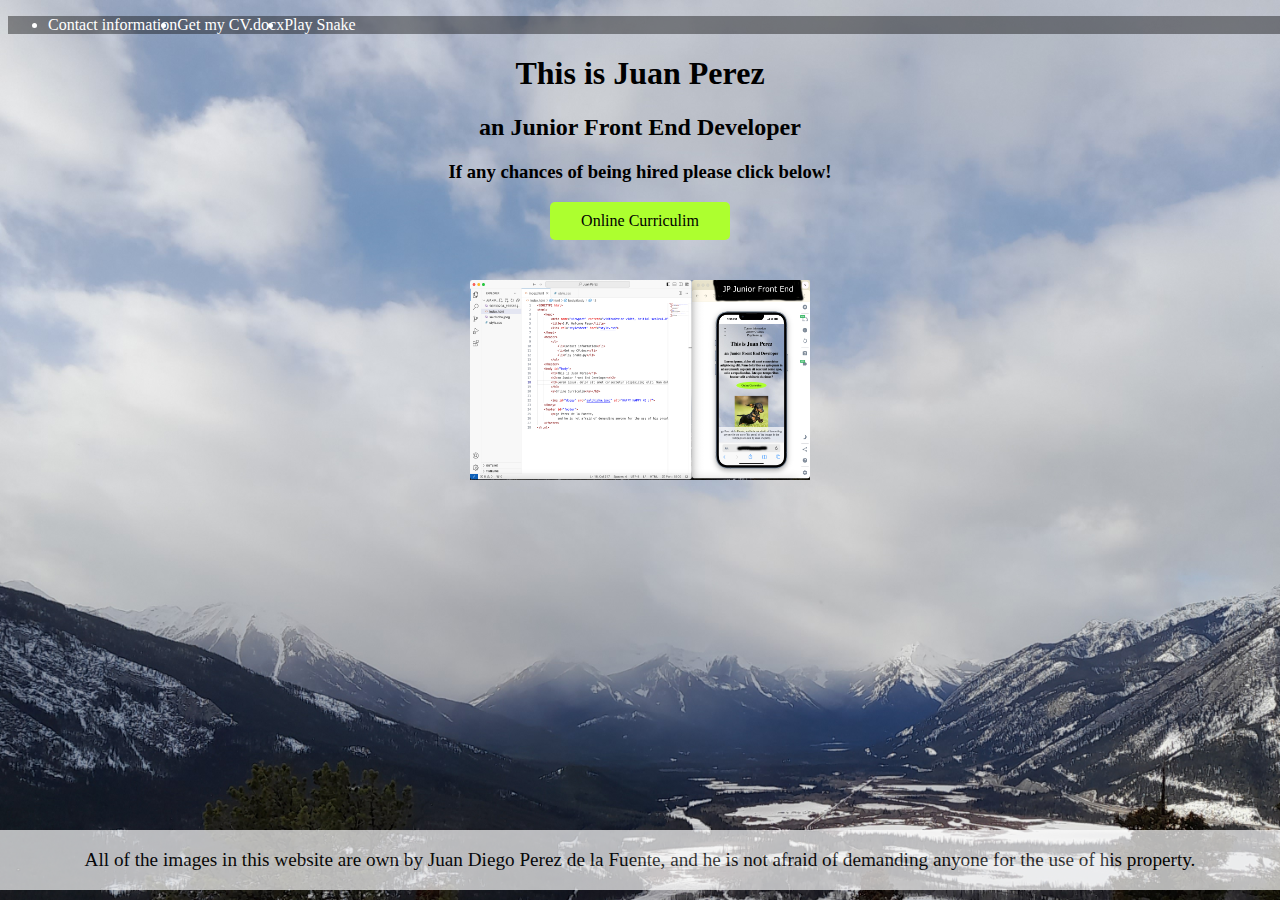
<file: index.html>
<!DOCTYPE html>
<html lang="en">
    <head>
        <title>Juan's CV</title>
        <link href="index_dolphin.png" rel="icon">
        <meta charset="UTF-8">
        <meta name="viewport" content="width=device-width, initial-scale=1.0">
        <link rel="stylesheet" href="index.css">
    </head>
    <header >
        <ul id="header">
            <a href="info.html"><li class="links">Contact information</li></a>
            <a href="EnglishCV.pdf" download="EnglishCV.pdf"><li class="links">Get my CV.docx</li></a>
            <a href="./snake.html"><li class="links">Play Snake</li></a>
        </ul>
    </header>
    <body id="body">
        <h1>This is Juan Perez</h1>
        <h2>an Junior Front End Developer</h2>
        <h3>If any chances of being hired please click below!</h3>
        <a href="curriculum.html" class="curriculum">Online Curriculim</a>
        
        <img id="image" src="image.jpg" alt="HAPPY CODING ;)">
    </body>
    <footer id="footer">
        <p>All of the images in this website are own by Juan Diego Perez de la Fuente,
            and he is not afraid of demanding anyone for the use of his property.</p>
    </footer>
</html>
</file>
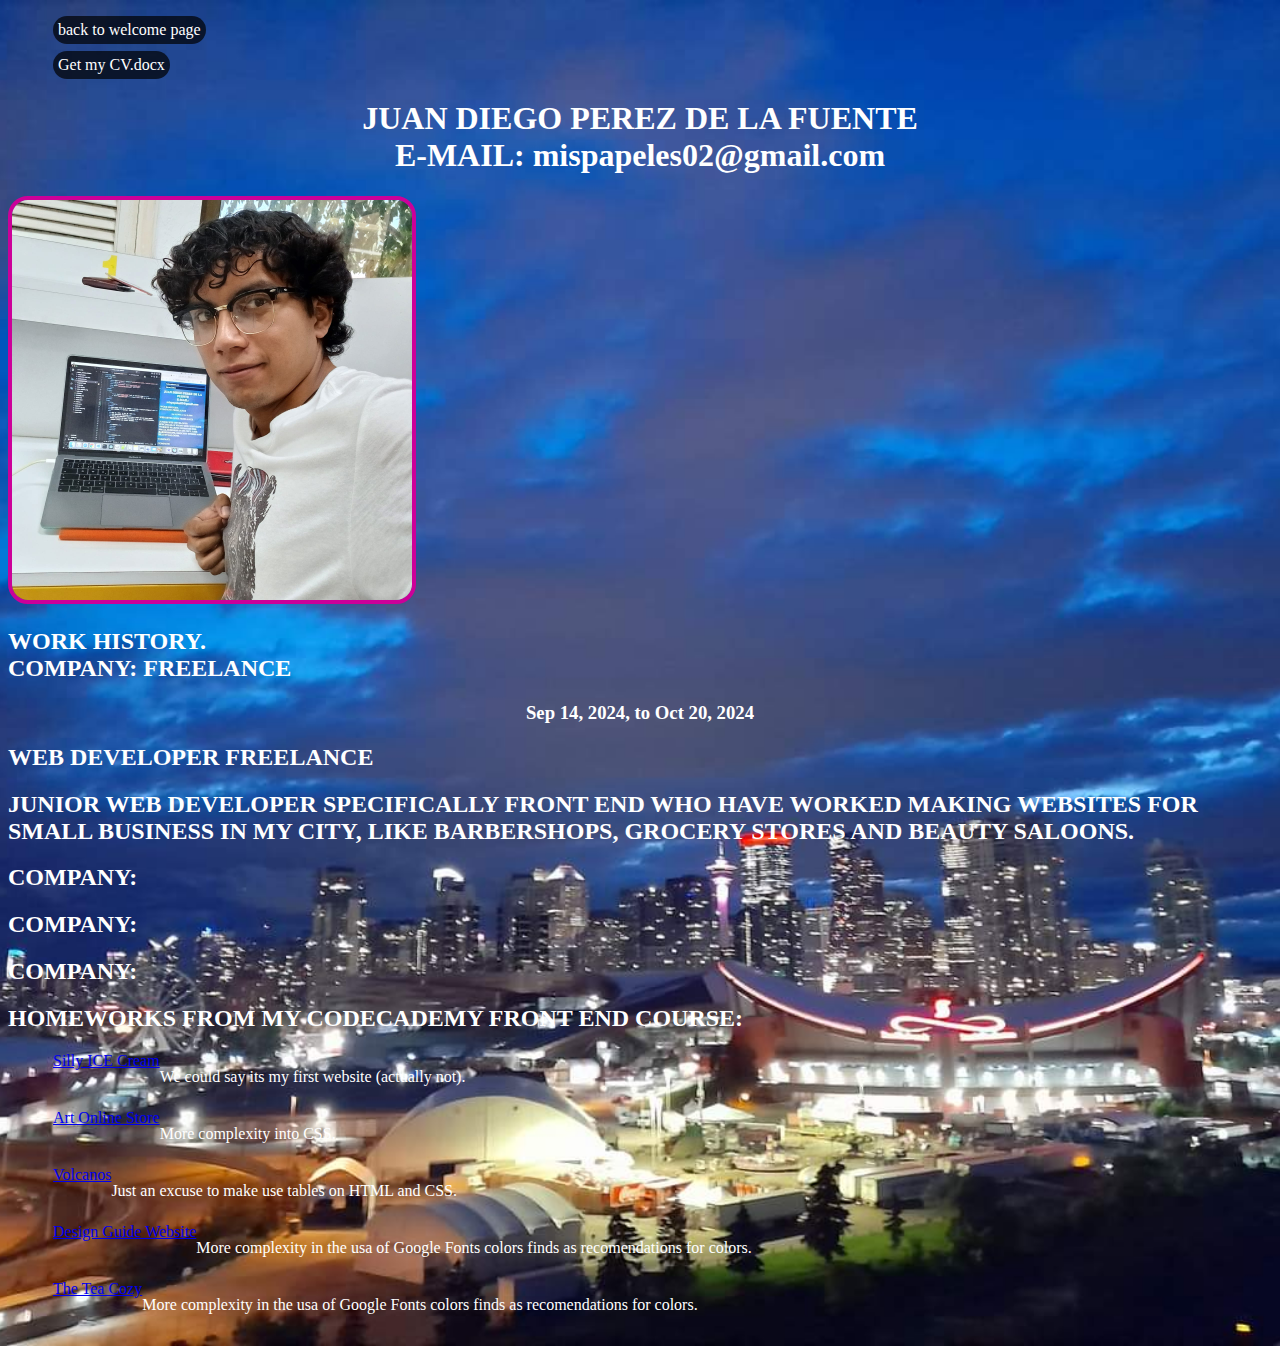
<file: curriculum.html>
<!DOCTYPE html>
<html lang="en">
    <head>
        <meta name="viewport" content="width=device-width, initial-scale=1.0">
        <title>JP's CV</title>
        <link rel="stylesheet" href="curriculum.css">
        <link href="curriculum-icon.png" rel="icon">
        <link>
    </head>
    <header>
        <ul>
            <li><a href="index.html" class="header_links">back to welcome page</a></li>
            <li><a href="EnglishCV.pdf" class="header_links" download="EnglishCV.pdf">Get my CV.docx</a></li>
        </ul>
    </header>
    <body>
        
        <h1>JUAN DIEGO PEREZ DE LA FUENTE<br>E-MAIL: mispapeles02@gmail.com</h1>
        <img class="profile_pic" src="profile_pic.jpeg" alt="working from home">
        
        <div>
        <h2>WORK HISTORY.<br>COMPANY: FREELANCE</h2>
          <h3>Sep 14, 2024, to Oct 20, 2024</h3>
          <h2>WEB DEVELOPER FREELANCE</h2>
          <h2>JUNIOR WEB DEVELOPER SPECIFICALLY FRONT END WHO HAVE WORKED 
            MAKING WEBSITES FOR SMALL BUSINESS IN MY CITY, LIKE BARBERSHOPS,
             GROCERY STORES AND BEAUTY SALOONS.</h2>
        </div>
        <div>
            <h2>COMPANY:</h2>
            <h3></h3>
            <h2></h2>
            <h2></h2>
        </div>
        <div>
            <h2>COMPANY:</h2>
            <h3></h3>
            <h2></h2>
            <h2></h2>
        </div>
        <div>
            <h2>COMPANY:</h2>
            <h3></h3>
            <h2></h2>
            <h2></h2>
        </div>
        <div>
            <h2>HOMEWORKS FROM MY CODECADEMY FRONT END COURSE:</h2>
            <ul>
                <li>
                    <a href="pink.html" target="_blank">Silly ICE Cream</a>
                    <p>We could say its my first website (actually not).</p>
                </li>
                <li>
                    <a href="dasmoto.html" target="_blank">Art Online Store</a>
                    <p>More complexity into CSS.</p>
                </li>
                <li>
                    <a href="stylesheets.html" target="_blank">Volcanos</a>
                    <p>Just an excuse to make use tables on HTML and CSS.</p>
                </li>
                <li>
                    <a href="art_guide.html" target="_blank">Design Guide Website</a>
                    <p>More complexity in the usa of Google Fonts colors finds as recomendations for colors.</p>
                </li>
                <li>
                    <a href="coffee.html" target="_blank">The Tea Cozy</a>
                    <p>More complexity in the usa of Google Fonts colors finds as recomendations for colors.</p>
                </li>
            </ul>
        </div>
    </body>
    <footer>

    </footer>
</html>
</file>
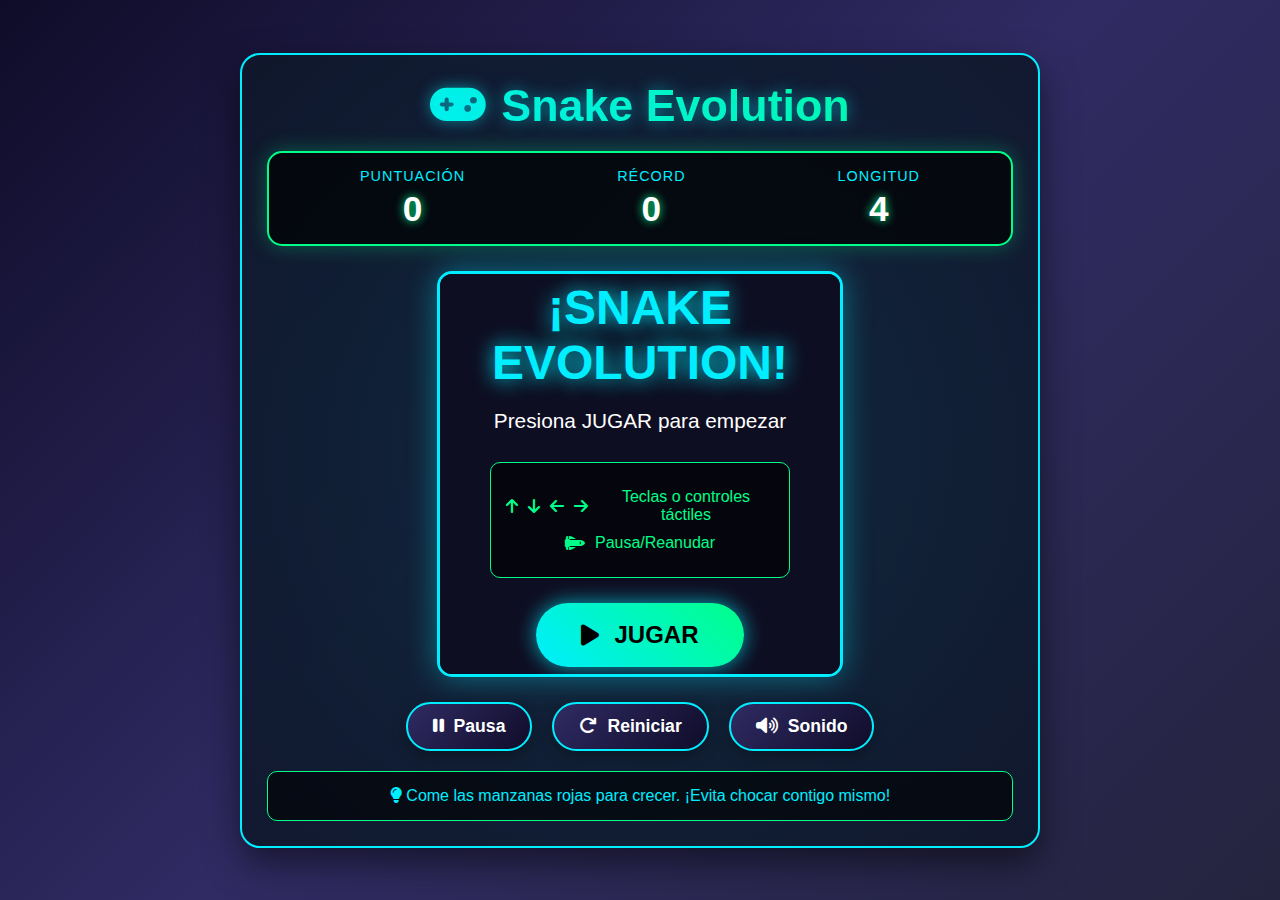
<file: snake.html>
<!DOCTYPE html>
<html lang="es">
<head>
    <meta charset="UTF-8">
    <meta name="viewport" content="width=device-width, initial-scale=1.0">
    <title>🍎 Snake Game Online 🐍</title>
    <link rel="stylesheet" href="snake.css">
    <link rel="stylesheet" href="https://cdnjs.cloudflare.com/ajax/libs/font-awesome/6.4.0/css/all.min.css">
</head>
<body>
    <div class="game-container">
        <header class="game-header">
            <h1><i class="fas fa-gamepad"></i> Snake Evolution</h1>
            <div class="score-board">
                <div class="score-item">
                    <span class="score-label">PUNTUACIÓN</span>
                    <span id="score" class="score-value">0</span>
                </div>
                <div class="score-item">
                    <span class="score-label">RÉCORD</span>
                    <span id="high-score" class="score-value">0</span>
                </div>
                <div class="score-item">
                    <span class="score-label">LONGITUD</span>
                    <span id="length" class="score-value">4</span>
                </div>
            </div>
        </header>

        <main class="game-main">
            <div class="game-wrapper">
                <canvas id="game" width="400" height="400"></canvas>
                <div class="game-overlay" id="game-overlay">
                    <div class="overlay-content">
                        <h2 id="overlay-title">¡SNAKE GAME!</h2>
                        <p id="overlay-message">Presiona ESPACIO o toca la pantalla para empezar</p>
                        <div class="controls-info">
                            <p><i class="fas fa-arrow-up"></i> <i class="fas fa-arrow-down"></i> <i class="fas fa-arrow-left"></i> <i class="fas fa-arrow-right"></i> Teclas o controles táctiles</p>
                            <p><i class="fas fa-space-shuttle"></i> Pausa/Reanudar</p>
                        </div>
                        <button id="start-btn" class="btn-start">
                            <i class="fas fa-play"></i> JUGAR
                        </button>
                    </div>
                </div>
            </div>

            <div class="mobile-controls">
                <div class="control-row">
                    <button class="btn-control btn-up" data-direction="up">
                        <i class="fas fa-arrow-up"></i>
                    </button>
                </div>
                <div class="control-row">
                    <button class="btn-control btn-left" data-direction="left">
                        <i class="fas fa-arrow-left"></i>
                    </button>
                    <button class="btn-control btn-center">
                        <i class="fas fa-pause" id="pause-icon"></i>
                    </button>
                    <button class="btn-control btn-right" data-direction="right">
                        <i class="fas fa-arrow-right"></i>
                    </button>
                </div>
                <div class="control-row">
                    <button class="btn-control btn-down" data-direction="down">
                        <i class="fas fa-arrow-down"></i>
                    </button>
                </div>
            </div>
        </main>

        <footer class="game-footer">
            <div class="game-buttons">
                <button id="pause-btn" class="btn-game">
                    <i class="fas fa-pause"></i> Pausa
                </button>
                <button id="reset-btn" class="btn-game">
                    <i class="fas fa-redo"></i> Reiniciar
                </button>
                <button id="sound-btn" class="btn-game">
                    <i class="fas fa-volume-up"></i> Sonido
                </button>
            </div>
            <div class="instructions">
                <p><i class="fas fa-lightbulb"></i> Come las manzanas rojas para crecer. ¡Evita chocar contigo mismo!</p>
            </div>
        </footer>
    </div>

    <!-- Efectos de sonido (usando audio API) -->
    <audio id="eat-sound" src="https://assets.mixkit.co/sfx/preview/mixkit-unlock-game-notification-253.mp3" preload="auto"></audio>
    <audio id="crash-sound" src="https://assets.mixkit.co/sfx/preview/mixkit-retro-game-emergency-alarm-1000.mp3" preload="auto"></audio>

    <script src="snake.js"></script>
</body>
</html>
</file>
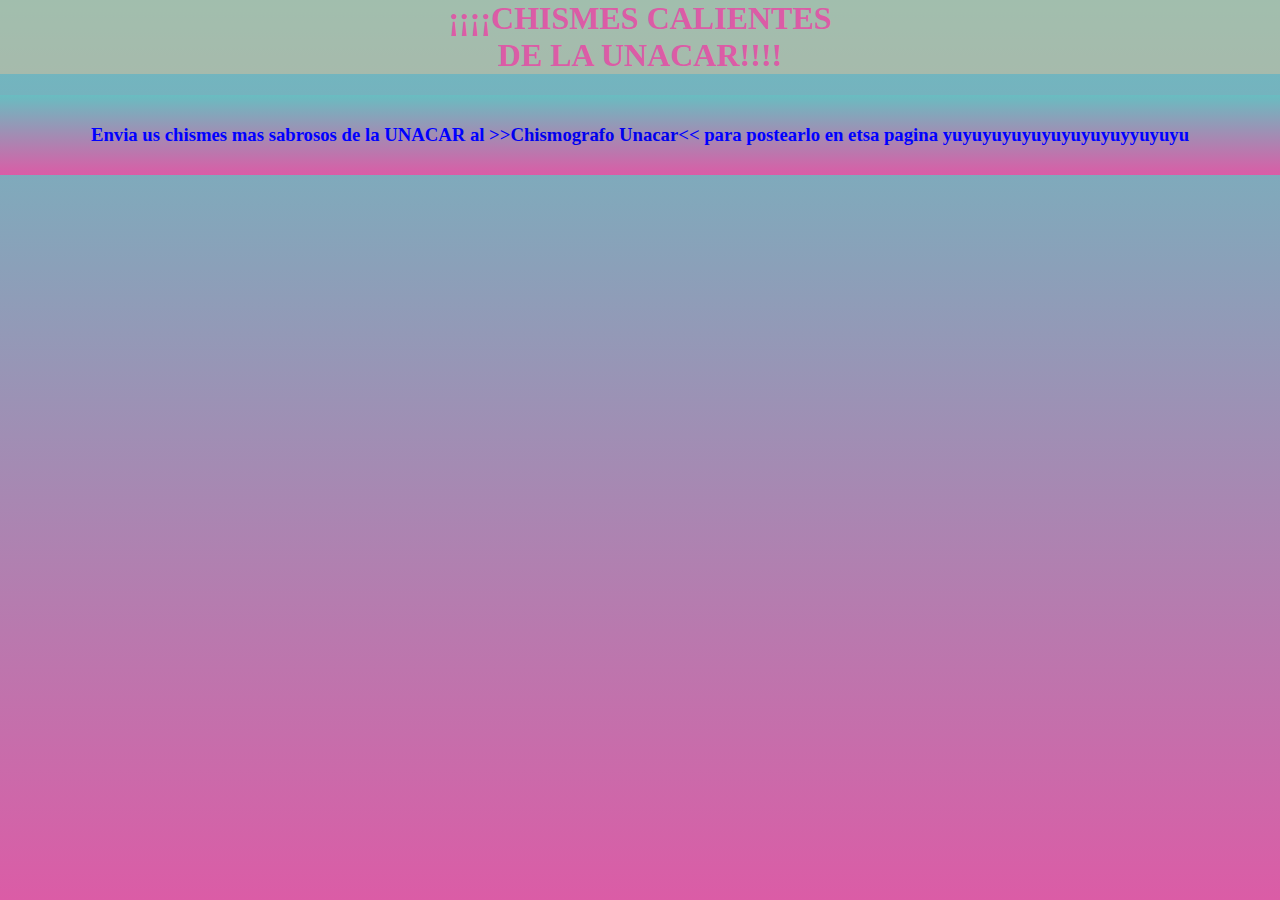
<file: unacar.html>
<html>
    <head>
        <title>Unacar sin Censura</title>
        <link rel="icon" href="unacar-icon.png">
        <link href="unacar.css" rel="stylesheet" >
    </head>
    <body class="body">
        <header>
            <h1>¡¡¡¡CHISMES CALIENTES<br>DE LA UNACAR!!!!</h1>
        </header>
        <table></table>
        <footer>
            <h3>Envia us chismes mas sabrosos de la UNACAR al >><a href="https://www.instagram.com">Chismografo Unacar</a><< para postearlo en etsa pagina yuyuyuyuyuyuyuyuyuyyuyuyu</h3>
        </footer>
    </body>
</html>
</file>
<file: index.css>
#header{
    background-color: #0006;
    width:100%;
    display:flex;
}

body {
    background-image: url("index_bg.jpg");
    background-size: cover;
    background-position: center;

    background-position: 0px 0px;
    background-repeat: no-repeat;
}

.curriculum {
    padding: 10px 10px;
    background-color: greenyellow;
    color: black;
    text-align: center;
    display: block;
    margin:auto;
    width:160px;
    border-radius: 5px;
}
.curriculum:hover {
    color: rgb(74, 216, 247);
}
#body {
    text-align: center;
    
}
#image {
    padding: 40px 10px;
    width: 340px;
    height: 200px;
}
#footer {
    padding: 25px 5;
    background-color: white;
    opacity: 70%;
    text-align: center;
    position: absolute;
    bottom: 10px;
    left: 0px;
    width: 100%;
    font-size: 1.2em;
}

a{
    text-decoration: none;
}
.links{
    color:white;
    margin:auto;
    text-decoration:none;
}
.links:hover{
    color:rgb(154, 199, 238);
}
</file>
<file: curriculum.css>
.header_links {
    color:white;
    background-color: rgba(0,0,0,0.7);
    text-decoration: none;
    border-radius: 20px;
    padding:5px 5px;
}
.profile_pic{
    border: 4px, solid, #cc0099;
    height: 400px;
    width: 400px;    
    border-radius: 20px;
    margin-left: auto;
    margin-right: auto;
}
body {
    background-image: url("calgary.jpeg");
    background-repeat: no-repeat;
    background-size: cover;
    background-position: center;
    
}
li{
    display: flex;
}
h1 {
    color:white;
    text-align: center;
}
h2 {
    color: white;
}
h3 {
    color:white;
    text-align: center;
}
li {
    color:white;
    margin: 7px 5px 0px 5px;
}
</file>
<file: snake.css>
* {
    margin: 0;
    padding: 0;
    box-sizing: border-box;
    font-family: 'Segoe UI', Tahoma, Geneva, Verdana, sans-serif;
}

body {
    background: linear-gradient(135deg, #0f0c29, #302b63, #24243e);
    min-height: 100vh;
    display: flex;
    align-items: center;
    justify-content: center;
    padding: 20px;
    color: white;
}

.game-container {
    background: rgba(15, 15, 35, 0.9);
    border-radius: 20px;
    padding: 25px;
    max-width: 800px;
    width: 100%;
    box-shadow: 0 15px 35px rgba(0, 0, 0, 0.5);
    border: 2px solid #00eeff;
    position: relative;
    overflow: hidden;
}

.game-container::before {
    content: '';
    position: absolute;
    top: -50%;
    left: -50%;
    width: 200%;
    height: 200%;
    background: radial-gradient(circle, rgba(0, 238, 255, 0.1) 0%, transparent 70%);
    z-index: 0;
}
.return-link {
    display: inline-block; /* o block según necesites */
    text-decoration: none;
    /* más estilos... */
}

.return-paragraph {
    color:#00eeff
    /* estilos específicos del texto */
}
.game-header {
    text-align: center;
    margin-bottom: 25px;
    position: relative;
    z-index: 1;
}

.game-header h1 {
    font-size: 2.8rem;
    margin-bottom: 20px;
    background: linear-gradient(45deg, #00eeff, #00ff88);
    -webkit-background-clip: text;
    background-clip: text;
    color: transparent;
    text-shadow: 0 0 15px rgba(0, 238, 255, 0.5);
    display: flex;
    align-items: center;
    justify-content: center;
    gap: 15px;
}

.score-board {
    display: flex;
    justify-content: space-around;
    background: rgba(0, 0, 0, 0.7);
    border-radius: 15px;
    padding: 15px;
    border: 2px solid #00ff88;
    box-shadow: 0 0 20px rgba(0, 255, 136, 0.3);
}

.score-item {
    display: flex;
    flex-direction: column;
    align-items: center;
}

.score-label {
    font-size: 0.9rem;
    color: #00eeff;
    margin-bottom: 5px;
    text-transform: uppercase;
    letter-spacing: 1px;
}

.score-value {
    font-size: 2.2rem;
    font-weight: bold;
    color: #ffffff;
    text-shadow: 0 0 10px #00ff88;
}

.game-main {
    display: flex;
    flex-direction: column;
    align-items: center;
    gap: 25px;
    position: relative;
    z-index: 1;
}

.game-wrapper {
    position: relative;
    border-radius: 15px;
    overflow: hidden;
    box-shadow: 0 0 30px rgba(0, 238, 255, 0.4);
    border: 3px solid #00eeff;
}

#game {
    display: block;
    background: #111122;
}

.game-overlay {
    position: absolute;
    top: 0;
    left: 0;
    width: 100%;
    height: 100%;
    background: rgba(15, 15, 35, 0.95);
    display: flex;
    align-items: center;
    justify-content: center;
    z-index: 10;
    border-radius: 12px;
}

.overlay-content {
    text-align: center;
    padding: 30px;
    max-width: 90%;
}

#overlay-title {
    font-size: 3rem;
    color: #00eeff;
    margin-bottom: 15px;
    text-shadow: 0 0 20px #00eeff;
}

#overlay-message {
    font-size: 1.3rem;
    color: #ffffff;
    margin-bottom: 25px;
    line-height: 1.5;
}

.controls-info {
    background: rgba(0, 0, 0, 0.6);
    padding: 15px;
    border-radius: 10px;
    margin-bottom: 25px;
    border: 1px solid #00ff88;
}

.controls-info p {
    margin: 10px 0;
    color: #00ff88;
    display: flex;
    align-items: center;
    justify-content: center;
    gap: 10px;
}

.btn-start {
    background: linear-gradient(45deg, #00eeff, #00ff88);
    color: #000;
    border: none;
    padding: 18px 45px;
    font-size: 1.5rem;
    font-weight: bold;
    border-radius: 50px;
    cursor: pointer;
    transition: all 0.3s ease;
    box-shadow: 0 0 20px rgba(0, 238, 255, 0.7);
    display: flex;
    align-items: center;
    justify-content: center;
    gap: 15px;
    margin: 0 auto;
}

.btn-start:hover {
    transform: scale(1.05);
    box-shadow: 0 0 30px rgba(0, 238, 255, 0.9);
}

.mobile-controls {
    display: none;
    flex-direction: column;
    gap: 10px;
    width: 100%;
    max-width: 300px;
    margin-top: 20px;
}

.control-row {
    display: flex;
    justify-content: center;
    gap: 20px;
}

.btn-control {
    width: 80px;
    height: 80px;
    border-radius: 50%;
    border: none;
    background: linear-gradient(135deg, #302b63, #0f0c29);
    color: white;
    font-size: 2rem;
    cursor: pointer;
    display: flex;
    align-items: center;
    justify-content: center;
    box-shadow: 0 5px 15px rgba(0, 0, 0, 0.5);
    transition: all 0.2s ease;
    border: 2px solid #00eeff;
}

.btn-control:active {
    transform: scale(0.95);
    background: linear-gradient(135deg, #00eeff, #00ff88);
}

.btn-center {
    background: linear-gradient(135deg, #ff3366, #ff0066);
}

.game-footer {
    margin-top: 25px;
    text-align: center;
    position: relative;
    z-index: 1;
}

.game-buttons {
    display: flex;
    justify-content: center;
    gap: 20px;
    margin-bottom: 20px;
}

.btn-game {
    background: linear-gradient(135deg, #302b63, #0f0c29);
    color: white;
    border: 2px solid #00eeff;
    padding: 12px 25px;
    border-radius: 50px;
    cursor: pointer;
    font-size: 1.1rem;
    font-weight: bold;
    display: flex;
    align-items: center;
    gap: 10px;
    transition: all 0.3s ease;
    box-shadow: 0 5px 15px rgba(0, 0, 0, 0.3);
}

.btn-game:hover {
    background: linear-gradient(135deg, #00eeff, #00ff88);
    color: #000;
    transform: translateY(-3px);
}

.instructions {
    background: rgba(0, 0, 0, 0.6);
    padding: 15px;
    border-radius: 10px;
    border: 1px solid #00ff88;
    font-size: 1rem;
    color: #00eeff;
    display: flex;
    align-items: center;
    justify-content: center;
    gap: 10px;
}

/* Responsive Design */
@media (max-width: 768px) {
    .game-container {
        padding: 15px;
        margin: 10px;
    }

    .game-header h1 {
        font-size: 2rem;
    }

    .score-value {
        font-size: 1.8rem;
    }

    .mobile-controls {
        display: flex;
    }

    .game-buttons {
        flex-wrap: wrap;
    }

    .btn-control {
        width: 70px;
        height: 70px;
        font-size: 1.5rem;
    }
}

@media (max-width: 480px) {
    .game-header h1 {
        font-size: 1.6rem;
    }

    .score-board {
        flex-direction: column;
        gap: 10px;
    }

    .btn-control {
        width: 60px;
        height: 60px;
        font-size: 1.2rem;
    }
}
</file>
<file: unacar.css>
body{
    margin: 0;
    min-height: 100vh;
    background: linear-gradient(to top, #DB5CA6, #69BDC1);
}
h1{
    text-align: center;
    color:#DB5CA6;
    background-color: rgba(218, 192, 154,0.5);
}
footer{
    
    margin-bottom: 10px;
    background: linear-gradient(to top, #DB5CA6, #69BDC1);
    color: blue;
    text-align: center;
    padding: 10px;
}
a{
    text-decoration: none;
}
</file>
